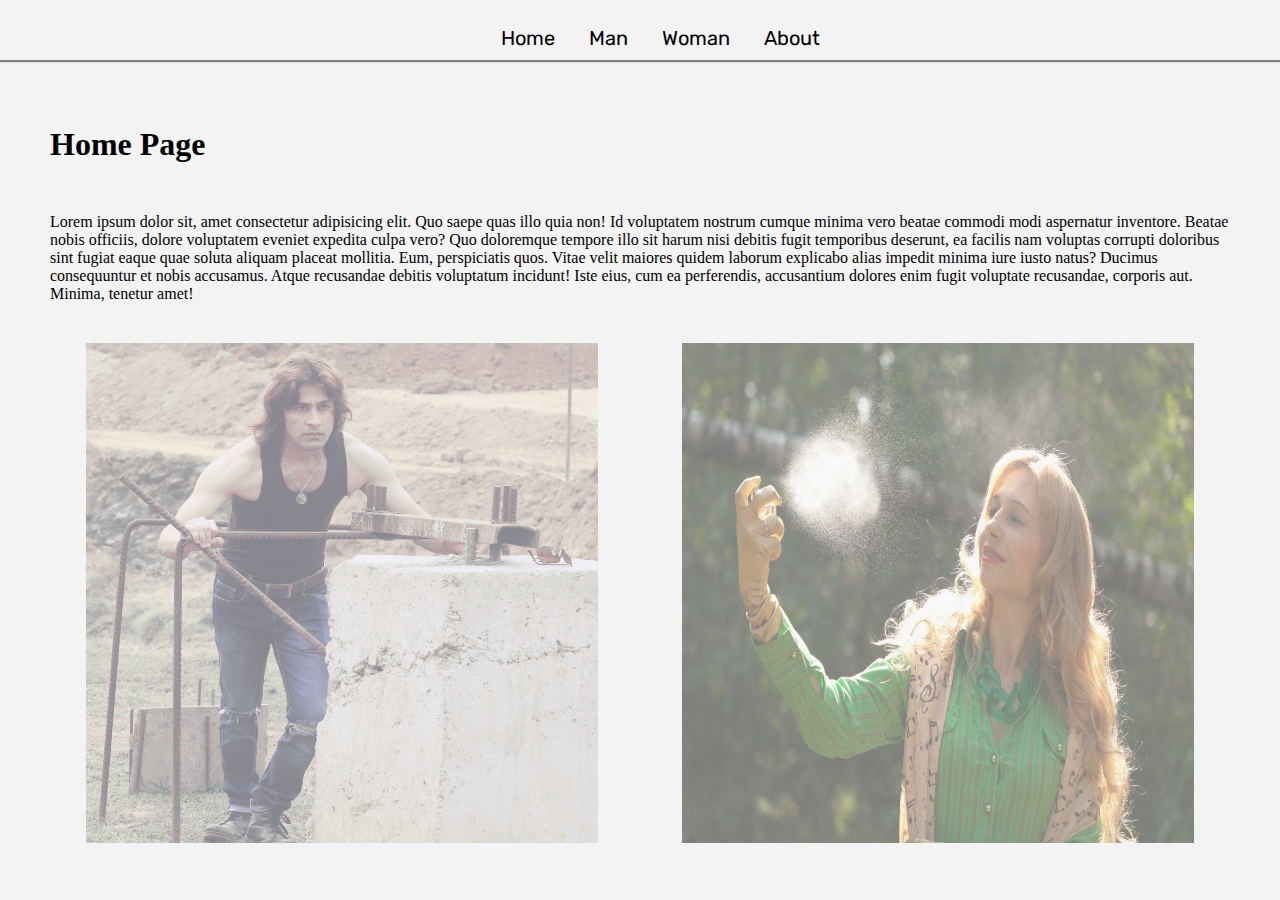
<file: index.html>
<!DOCTYPE html>
<html lang="en">

<head>
    <meta charset="UTF-8">
    <meta name="viewport" content="width=device-width, initial-scale=1.0">
    <title>A Basic Website-Perfumes</title>
    <link rel="stylesheet" href="style.css">
    <link rel="preconnect" href="https://fonts.googleapis.com">
    <link rel="preconnect" href="https://fonts.gstatic.com" crossorigin>
    <link
        href="https://fonts.googleapis.com/css2?family=Libre+Baskerville&family=Roboto:wght@300&family=Rubik:wght@300;700&display=swap"
        rel="stylesheet">
</head>

<body>
    <header>
        <div class="header">
            <ul>
                <li><a href="index.html">Home</a></li>
                <li><a href="man.html">Man</a></li>
                <li><a href="woman.html">Woman</a></li>
                <li><a href="about.html">About</a></li>
            </ul>
        </div>

    </header>
    <div class="main">
        <div class="content">

            <div class="title">
                <h1>Home Page</h1>
            </div>
            <p style="margin:0px 50px;">Lorem ipsum dolor sit, amet consectetur adipisicing elit. Quo saepe quas illo
                quia non! Id voluptatem nostrum cumque minima vero beatae commodi modi aspernatur inventore. Beatae
                nobis officiis, dolore voluptatem eveniet expedita culpa vero? Quo doloremque tempore illo sit harum
                nisi debitis fugit temporibus deserunt, ea facilis nam voluptas corrupti doloribus sint fugiat eaque
                quae soluta aliquam placeat mollitia. Eum, perspiciatis quos. Vitae velit maiores quidem laborum
                explicabo alias impedit minima iure iusto natus? Ducimus consequuntur et nobis accusamus. Atque
                recusandae debitis voluptatum incidunt! Iste eius, cum ea perferendis, accusantium dolores enim fugit
                voluptate recusandae, corporis aut. Minima, tenetur amet!</p>
            <div class="categories">
                <a href="man.html"><img src="img/man.jpg" alt=""></a>
                <a href="woman.html"><img src="img/woman.jpg" alt=""></a>
            </div>

        </div>
    </div>
</body>

</html>
</file>
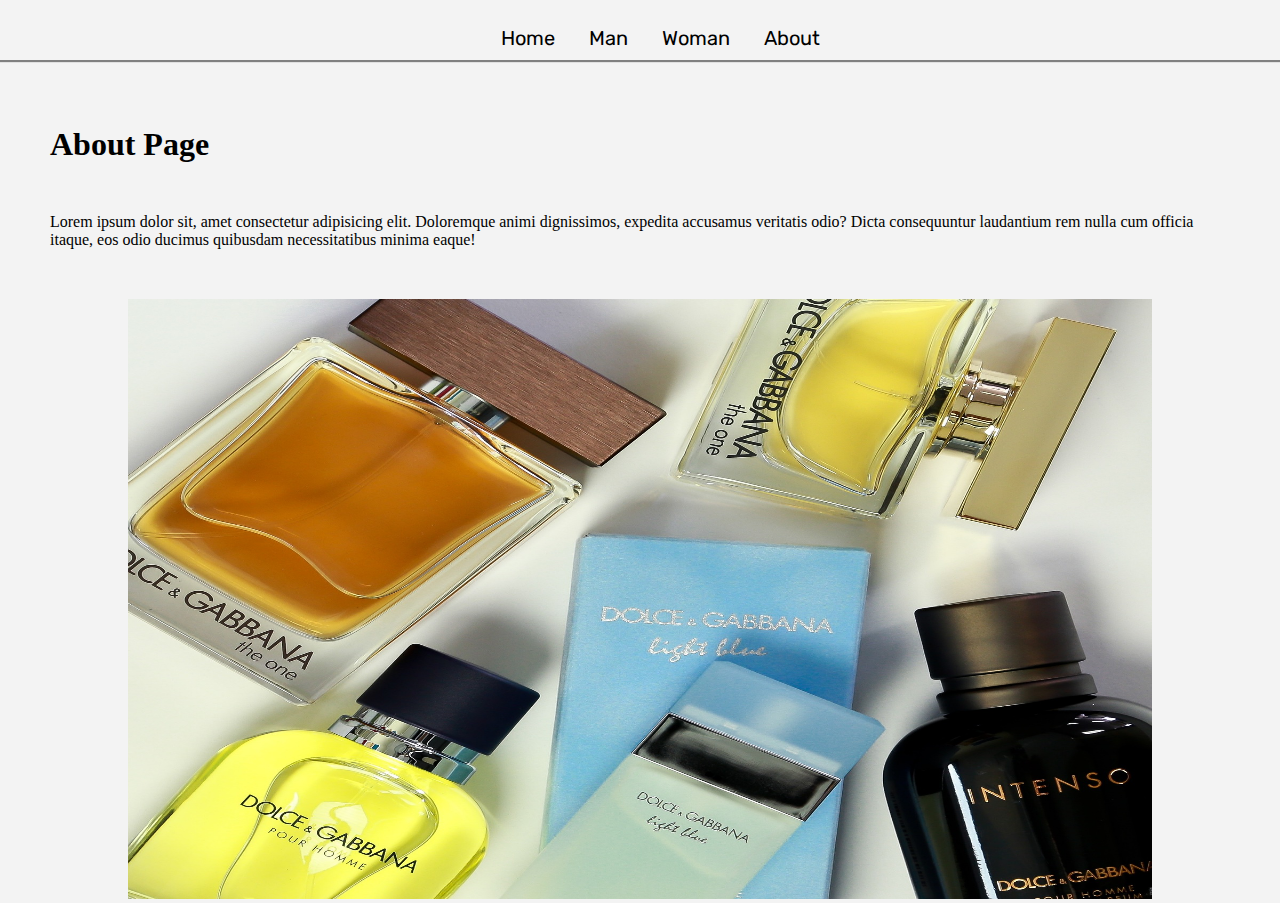
<file: about.html>
<!DOCTYPE html>
<html lang="en">

<head>
    <meta charset="UTF-8">
    <meta name="viewport" content="width=device-width, initial-scale=1.0">
    <title>Perfumes - About</title>
    <link rel="stylesheet" href="style.css">
    <link rel="preconnect" href="https://fonts.googleapis.com">
    <link rel="preconnect" href="https://fonts.gstatic.com" crossorigin>
    <link href="https://fonts.googleapis.com/css2?family=Libre+Baskerville&family=Roboto:wght@300&family=Rubik:wght@300;700&display=swap" rel="stylesheet">
</head>

<body>
    <header>
        <div class="header">
            <ul>
                <li><a href="index.html">Home</a></li>
                <li><a href="man.html">Man</a></li>
                <li><a href="woman.html">Woman</a></li>
                <li><a href="about.html">About</a></li>
            </ul>
        </div>
        
    </header>
    <div class="main">
        <div class="content">

            <div class="title">
                <h1>About Page</h1>
            </div>
            <p style="margin:0px 50px;">Lorem ipsum dolor sit, amet consectetur adipisicing elit. Doloremque animi
                dignissimos, expedita accusamus veritatis odio? Dicta consequuntur laudantium rem nulla cum officia
                itaque, eos odio ducimus quibusdam necessitatibus minima eaque!</p>
            <div class="slider">
                <img src="img/slider.jpg" alt="slider">
            </div>

        </div>
    </div>
</body>

</html>
</file>
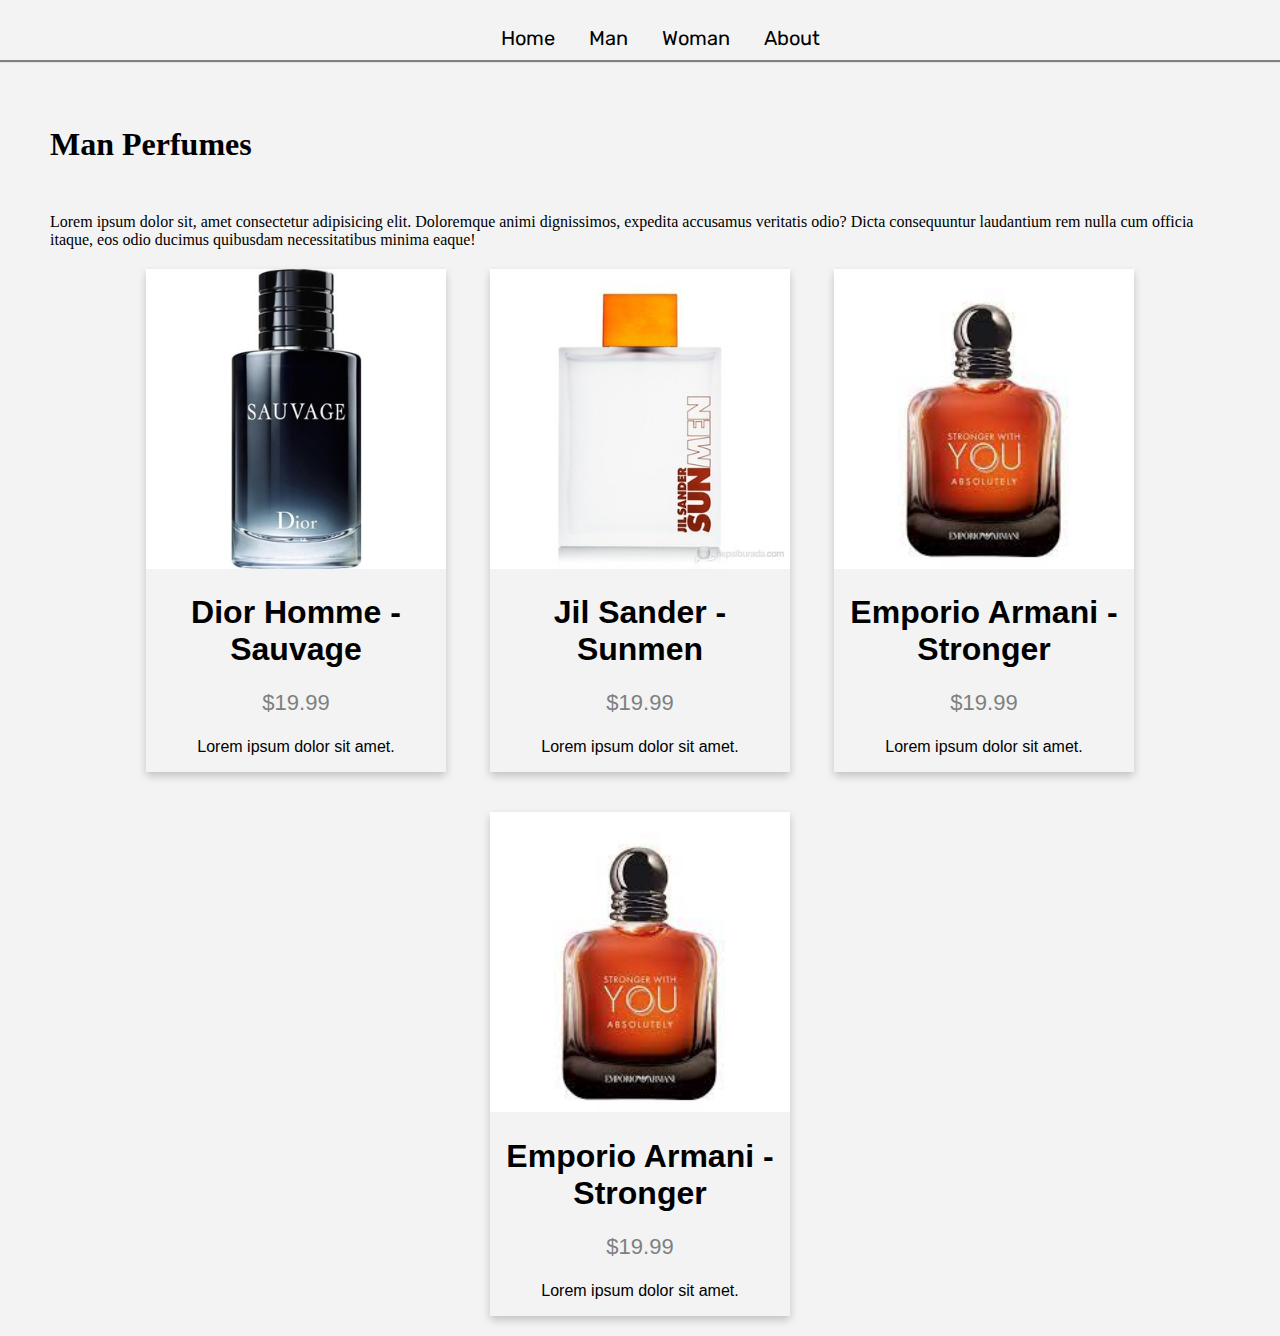
<file: man.html>
<!DOCTYPE html>
<html lang="en">

<head>
    <meta charset="UTF-8">
    <meta name="viewport" content="width=device-width, initial-scale=1.0">
    <title>Persumes - Man</title>
    <link rel="stylesheet" href="style.css">
    <link rel="preconnect" href="https://fonts.googleapis.com">
    <link rel="preconnect" href="https://fonts.gstatic.com" crossorigin>
    <link
        href="https://fonts.googleapis.com/css2?family=Libre+Baskerville&family=Roboto:wght@300&family=Rubik:wght@300;700&display=swap"
        rel="stylesheet">
</head>

<body>
    <header>
        <div class="header">
            <ul>
                <li><a href="index.html">Home</a></li>
                <li><a href="man.html">Man</a></li>
                <li><a href="woman.html">Woman</a></li>
                <li><a href="about.html">About</a></li>
            </ul>
        </div>

    </header>
    <div class="main">
        <div class="content">

            <div class="title">
                <h1>Man Perfumes</h1>
            </div>
            <p style="margin:0px 50px;">Lorem ipsum dolor sit, amet consectetur adipisicing elit. Doloremque animi
                dignissimos, expedita accusamus veritatis odio? Dicta consequuntur laudantium rem nulla cum officia
                itaque, eos odio ducimus quibusdam necessitatibus minima eaque!</p>
            <div class="cards">

                <div class="card">
                    <img src="img/savage.jpg" alt="" style="width: 100%;">
                    <h1>Dior Homme - Sauvage</h1>
                    <p class="price"> $19.99</p>
                    <p>Lorem ipsum dolor sit amet.</p>
                </div>

                <div class="card">
                    <img src="img/jil.jpg" alt="" style="width: 100%;">
                    <h1>Jil Sander - Sunmen</h1>
                    <p class="price"> $19.99</p>
                    <p>Lorem ipsum dolor sit amet.</p>
                </div>

                <div class="card">
                    <img src="img/stronger.jpeg" alt="" style="width: 100%;">
                    <h1>Emporio Armani - Stronger</h1>
                    <p class="price"> $19.99</p>
                    <p>Lorem ipsum dolor sit amet.</p>
                </div>

                <div class="card">
                    <img src="img/stronger.jpeg" alt="" style="width: 100%;">
                    <h1>Emporio Armani - Stronger</h1>
                    <p class="price"> $19.99</p>
                    <p>Lorem ipsum dolor sit amet.</p>
                </div>


            </div>

        </div>
    </div>
</body>

</html>
</file>
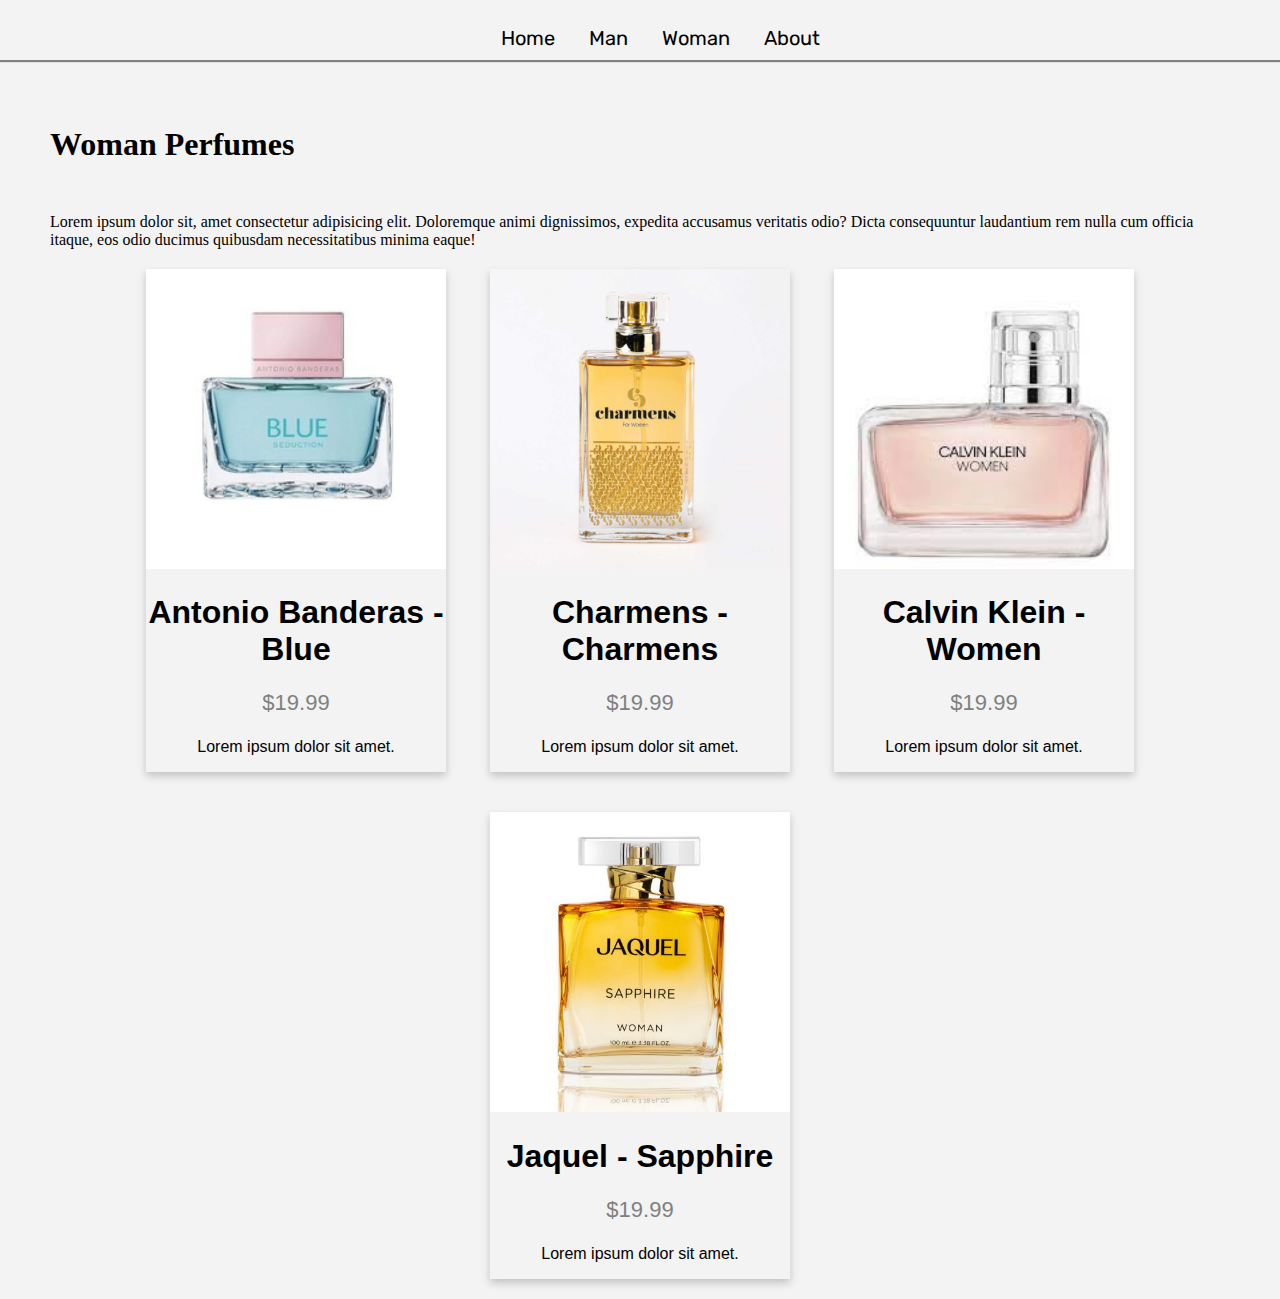
<file: woman.html>
<!DOCTYPE html>
<html lang="en">

<head>
    <meta charset="UTF-8">
    <meta name="viewport" content="width=device-width, initial-scale=1.0">
    <title>Perfumes - Woman</title>
    <link rel="stylesheet" href="style.css">
    <link rel="preconnect" href="https://fonts.googleapis.com">
    <link rel="preconnect" href="https://fonts.gstatic.com" crossorigin>
    <link
        href="https://fonts.googleapis.com/css2?family=Libre+Baskerville&family=Roboto:wght@300&family=Rubik:wght@300;700&display=swap"
        rel="stylesheet">
</head>

<body>
    <header>
        <div class="header">
            <ul>
                <li><a href="index.html">Home</a></li>
                <li><a href="man.html">Man</a></li>
                <li><a href="woman.html">Woman</a></li>
                <li><a href="about.html">About</a></li>
            </ul>
        </div>

    </header>
    <div class="main">
        <div class="content">

            <div class="title">
                <h1>Woman Perfumes</h1>
            </div>
            <p style="margin:0px 50px;">Lorem ipsum dolor sit, amet consectetur adipisicing elit. Doloremque animi
                dignissimos, expedita accusamus veritatis odio? Dicta consequuntur laudantium rem nulla cum officia
                itaque, eos odio ducimus quibusdam necessitatibus minima eaque!</p>
                <div class="cards">

                    <div class="card">
                        <img src="img/banderas.jpg" alt="" style="width: 100%;">
                        <h1>Antonio Banderas - Blue</h1>
                        <p class="price"> $19.99</p>
                        <p>Lorem ipsum dolor sit amet.</p>
                    </div>
    
                    <div class="card">
                        <img src="img/charmens.jpg" alt="" style="width: 100%;">
                        <h1>Charmens - Charmens</h1>
                        <p class="price"> $19.99</p>
                        <p>Lorem ipsum dolor sit amet.</p>
                    </div>
    
                    <div class="card">
                        <img src="img/ck.jpeg" alt="" style="width: 100%;">
                        <h1>Calvin Klein - Women</h1>
                        <p class="price"> $19.99</p>
                        <p>Lorem ipsum dolor sit amet.</p>
                    </div>
    
                    <div class="card">
                        <img src="img/jaquel.jpg" alt="" style="width: 100%;">
                        <h1>Jaquel - Sapphire</h1>
                        <p class="price"> $19.99</p>
                        <p>Lorem ipsum dolor sit amet.</p>
                    </div>
    
    
                </div>

        </div>
    </div>
</body>

</html>
</file>
<file: style.css>
.header {
    text-align: center;
    box-shadow: 0 0 0 0, 0 2px 1px gray;
}

.header li {
    font-family: 'Libre Baskerville', serif;
    font-family: 'Roboto', sans-serif;
    font-family: 'Rubik', sans-serif;
    display: inline-block;
    padding: 10px 15px;
    font-size: 20px;
}

.header a {
    text-decoration: none;
    color: black;
}

body {
    margin: 0px;
    padding: 0px;
    background-color: #f3f3f3;
}

.header a:hover {
    color: yellowgreen;
}


.title {
    display: inline-block;
}

.title h1 {
    margin: 50px;
}

.card {
    display: inline-block;
    box-shadow: 0 4px 8px 0 rgba(0, 0, 0, 0.2);
    max-width: 300px;
    margin: 20px;
    text-align: center;
    font-family: arial;
}

.price {
    color: grey;
    font-size: 22px;
}

.cards {
    text-align: center;
}

.slider {
    margin-top: 50px;
    text-align: center;
}
.slider img{
    width: 80%;
    height: 600px;
}

.categories {
    text-align: center;
    position: relative;
}

.categories img {
    width: 40%;
    height: 500px;
    margin: 40px 40px;
    opacity: 0.5;
}
.categories img:hover{
    opacity: 1;
}
</file>
